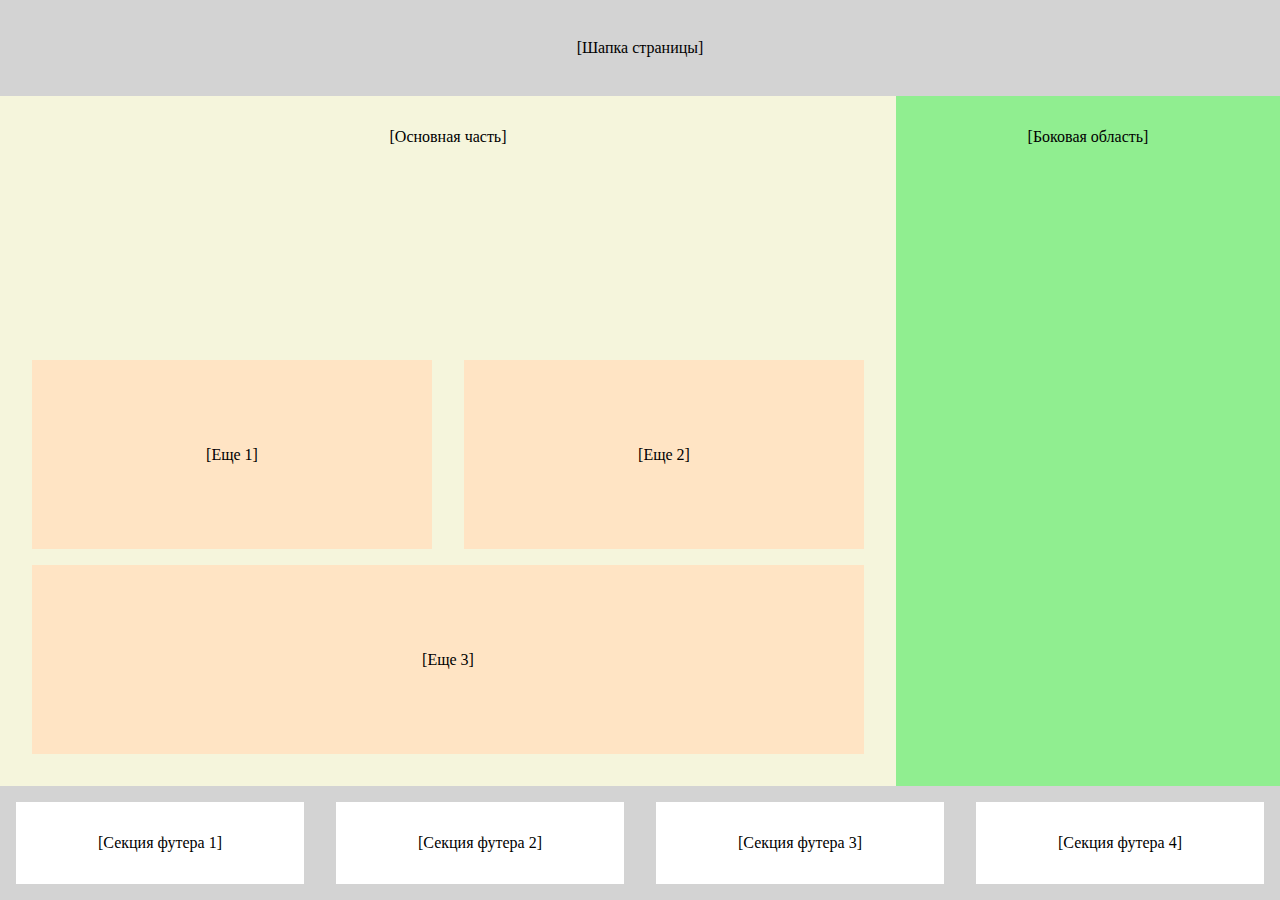
<file: week_7/adaptive-exercise-1/index.html>
<!DOCTYPE html>
<html lang="ru">

<head>
    <meta charset="UTF-8">
    <title>Grid</title>
    <meta name="viewport" content="width=device-width, initial-scale=1">
    <link rel="stylesheet" href="./styles/styles.css">
</head>

<body class="body">
    <header class="header">[Шапка страницы]</header>
    <main class="main">
        <div class="content">
            <div class="main-part">
                [Основная часть]
            </div>
            <div class="bottom-part">
                <div>[Еще 1]</div>
                <div>[Еще 2]</div>
                <div class="part-three">[Еще 3]</div>
            </div>
        </div>
        <aside class="aside">[Боковая область]</aside>
    </main>
    <footer class="footer">
        <div>[Секция футера 1]</div>
        <div>[Секция футера 2]</div>
        <div>[Секция футера 3]</div>
        <div>[Секция футера 4]</div>
    </footer>
</body>

</html>
</file>
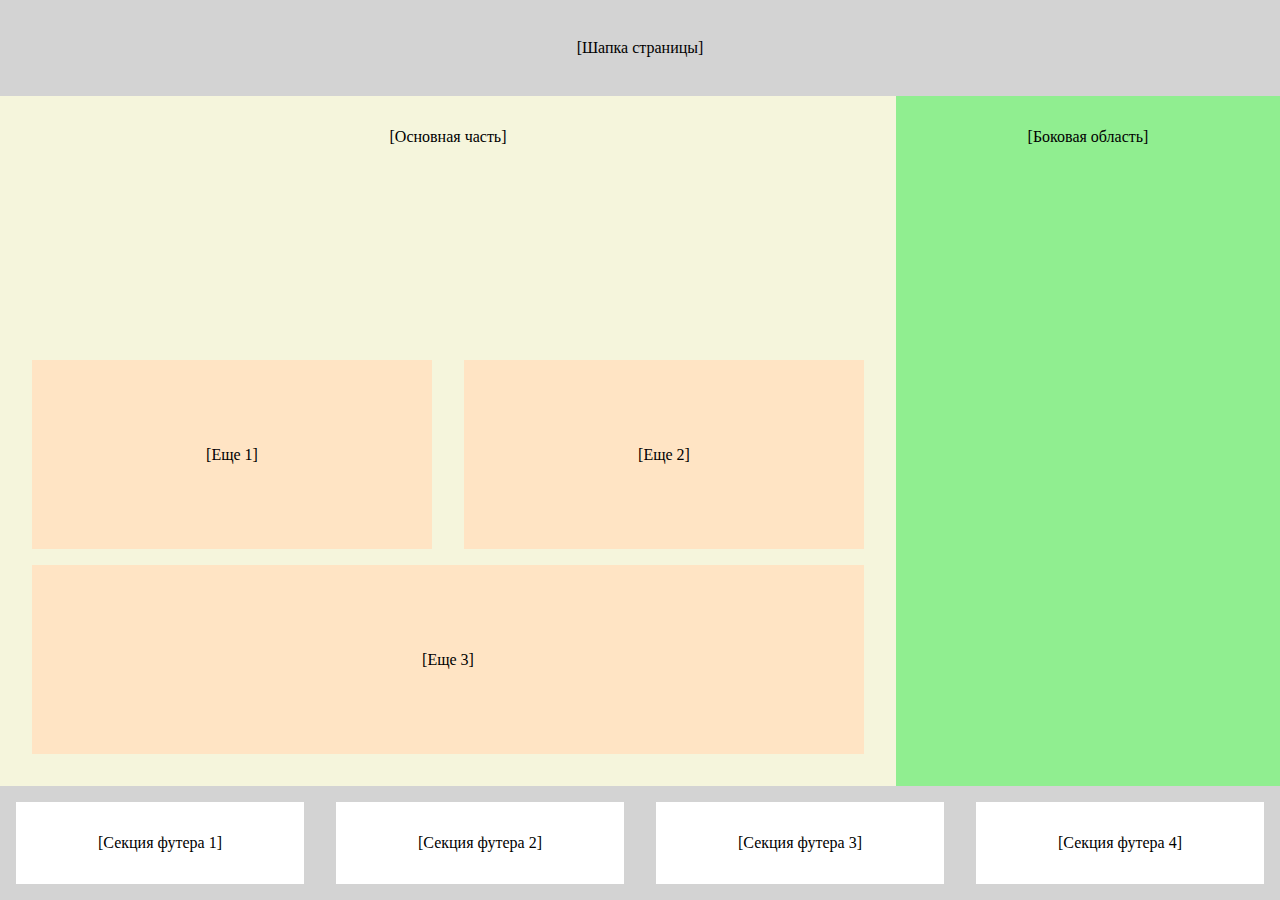
<file: week_7/responsive-exercise-1/index.html>
<!DOCTYPE html>
<html lang="ru">

<head>
    <meta charset="UTF-8">
    <title>Grid</title>
    <link rel="stylesheet" href="./styles/styles.css">
</head>

<body class="body">
    <header class="header">[Шапка страницы]</header>
    <main class="main">
        <div class="content">
            <div class="main-part">
                [Основная часть]
            </div>
            <div class="bottom-part">
                <div>[Еще 1]</div>
                <div>[Еще 2]</div>
                <div class="part-three">[Еще 3]</div>
            </div>
        </div>
        <aside class="aside">[Боковая область]</aside>
    </main>
    <footer class="footer">
        <div>[Секция футера 1]</div>
        <div>[Секция футера 2]</div>
        <div>[Секция футера 3]</div>
        <div>[Секция футера 4]</div>
    </footer>
</body>

</html>
</file>
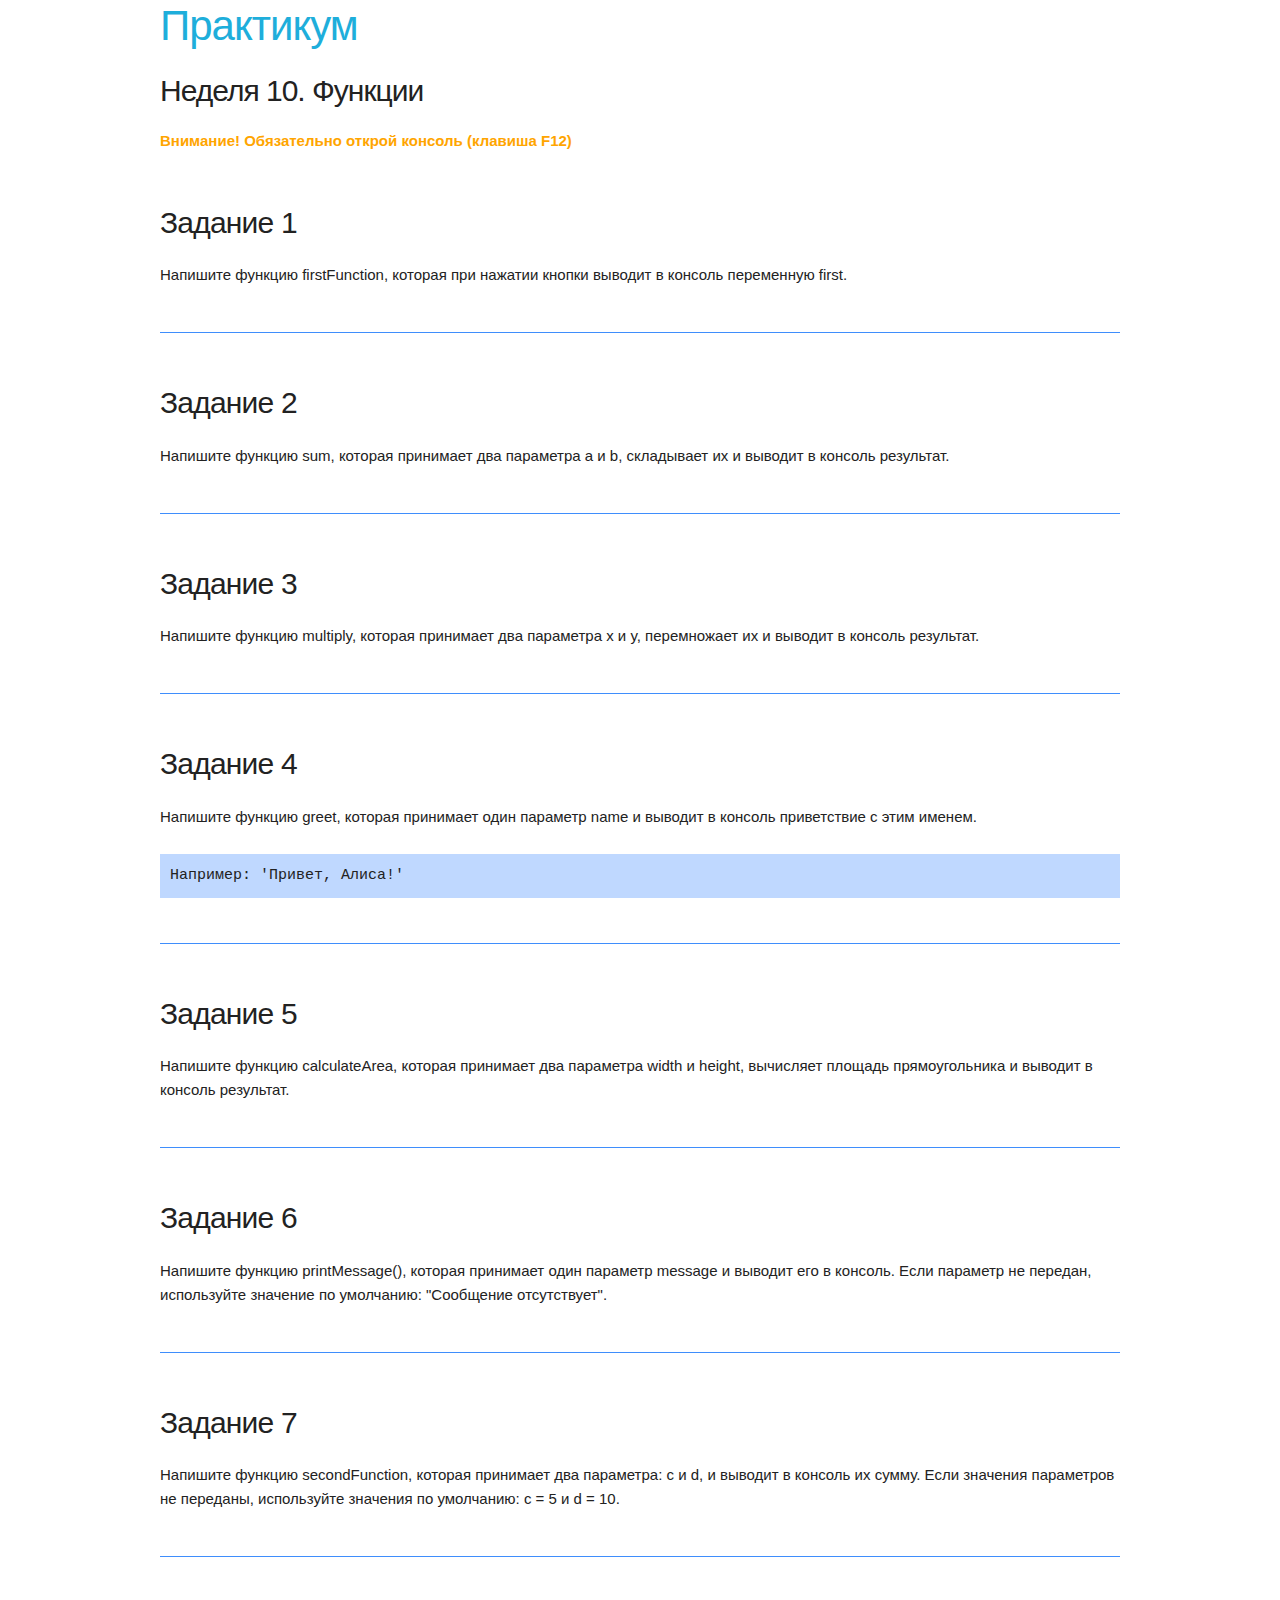
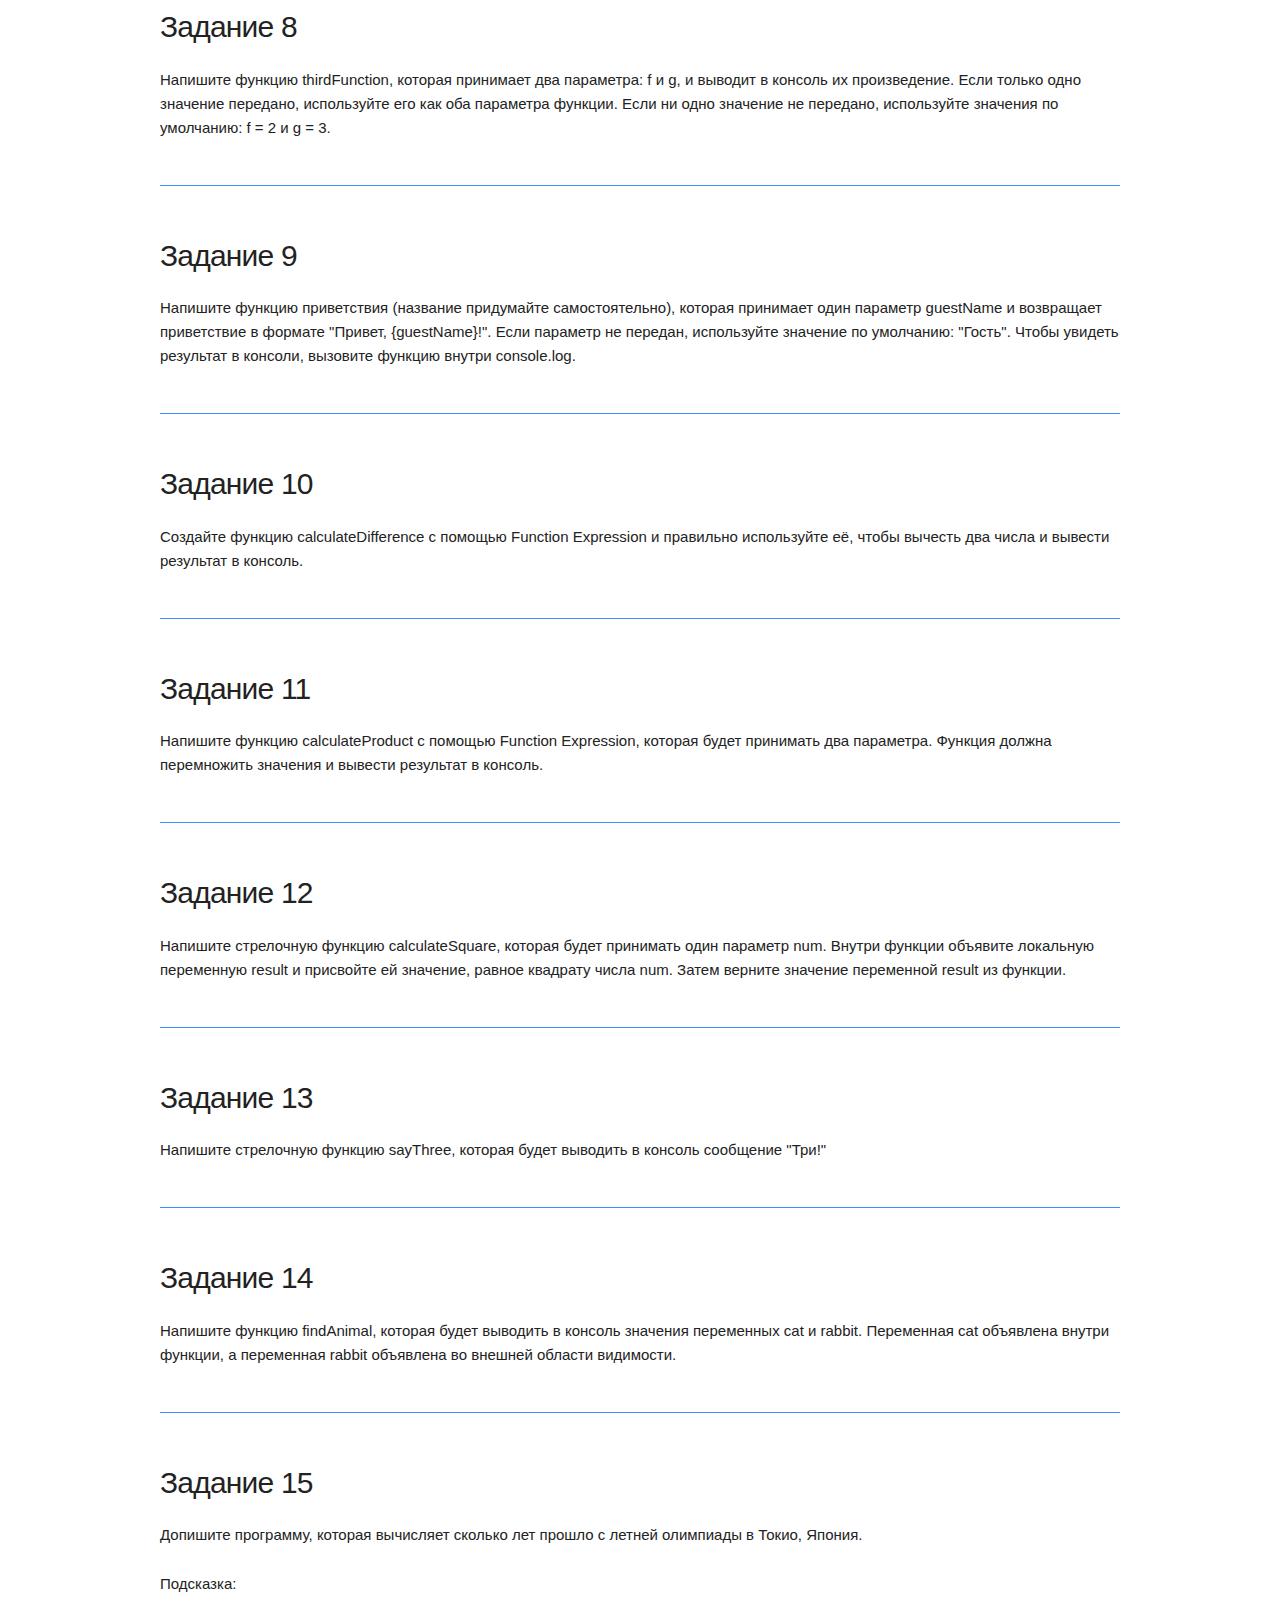
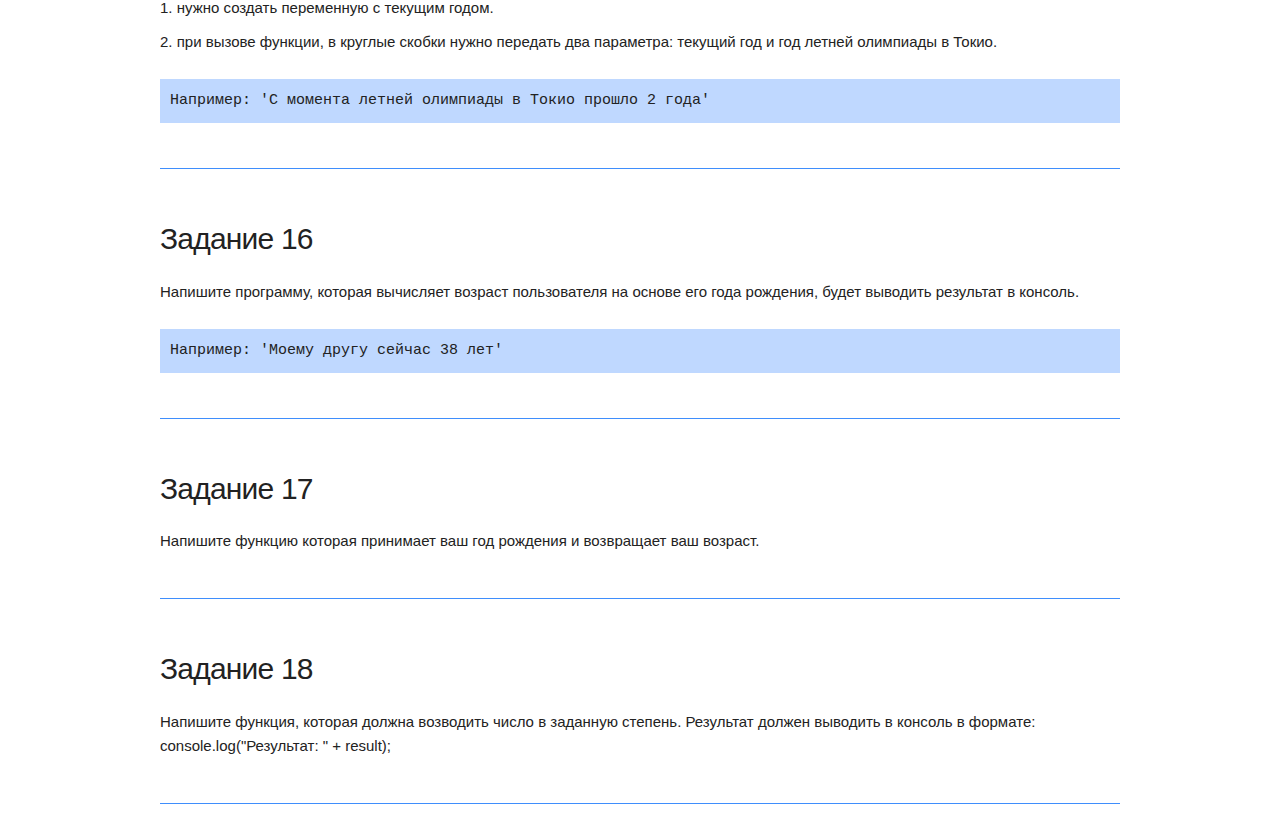
<file: week_10/ex_1/week10.html>
<!DOCTYPE html>
<html lang="ru">
	<head>
		<meta charset="UTF-8" />
		<meta name="viewport" content="width=device-width, initial-scale=1.0" />
		<meta http-equiv="X-UA-Compatible" content="ie=edge" />
		<title>JS 2.0. Практикум. Неделя 2</title>
		<link rel="stylesheet" href="assets/style.css" />
		<link rel="stylesheet" href="assets/skeleton.css" />
		<link rel="stylesheet" href="assets/normalize.css" />
	</head>

	<body>
		<div class="container">
			<h2><a>Практикум</a></h2>
			<h1>Неделя 10. Функции</h1>
			<p class="text-orange">
				<b>Внимание! Обязательно открой консоль (клавиша F12)</b>
			</p>

			<section>
				<h4>Задание 1</h4>
				<p>
					Напишите функцию firstFunction, которая при нажатии кнопки выводит в консоль переменную
					first.
				</p>
			</section>

			<section>
				<h4>Задание 2</h4>
				<p>
					Напишите функцию sum, которая принимает два параметра a и b, складывает их и выводит в
					консоль результат.
				</p>
			</section>

			<section>
				<h4>Задание 3</h4>
				<p>
					Напишите функцию multiply, которая принимает два параметра x и y, перемножает их и выводит
					в консоль результат.
				</p>
			</section>

			<section>
				<h4>Задание 4</h4>
				<p>
					Напишите функцию greet, которая принимает один параметр name и выводит в консоль
					приветствие с этим именем.
				</p>
				<pre>Например: 'Привет, Алиса!'</pre>
			</section>

			<section>
				<h4>Задание 5</h4>
				<p>
					Напишите функцию calculateArea, которая принимает два параметра width и height, вычисляет
					площадь прямоугольника и выводит в консоль результат.
				</p>
			</section>

			<section>
				<h4>Задание 6</h4>
				<p>
					Напишите функцию printMessage(), которая принимает один параметр message и выводит его в
					консоль. Если параметр не передан, используйте значение по умолчанию: "Сообщение
					отсутствует".
				</p>
			</section>

			<section>
				<h4>Задание 7</h4>
				<p>
					Напишите функцию secondFunction, которая принимает два параметра: c и d, и выводит в
					консоль их сумму. Если значения параметров не переданы, используйте значения по умолчанию:
					c = 5 и d = 10.
				</p>
			</section>

			<section>
				<h4>Задание 8</h4>
				<p>
					Напишите функцию thirdFunction, которая принимает два параметра: f и g, и выводит в
					консоль их произведение. Если только одно значение передано, используйте его как оба
					параметра функции. Если ни одно значение не передано, используйте значения по умолчанию: f
					= 2 и g = 3.
				</p>
			</section>

			<section>
				<h4>Задание 9</h4>
				<p>
					Напишите функцию приветствия (название придумайте самостоятельно), которая принимает один
					параметр guestName и возвращает приветствие в формате "Привет, {guestName}!". Если
					параметр не передан, используйте значение по умолчанию: "Гость". Чтобы увидеть результат в
					консоли, вызовите функцию внутри console.log.
				</p>
			</section>

			<section>
				<h4>Задание 10</h4>
				<p>
					Создайте функцию calculateDifference с помощью Function Expression и правильно используйте
					её, чтобы вычесть два числа и вывести результат в консоль.
				</p>
			</section>

			<section>
				<h4>Задание 11</h4>
				<p>
					Напишите функцию calculateProduct с помощью Function Expression, которая будет принимать
					два параметра. Функция должна перемножить значения и вывести результат в консоль.
				</p>
			</section>

			<section>
				<h4>Задание 12</h4>
				<p>
					Напишите стрелочную функцию calculateSquare, которая будет принимать один параметр num.
					Внутри функции объявите локальную переменную result и присвойте ей значение, равное
					квадрату числа num. Затем верните значение переменной result из функции.
				</p>
			</section>

			<section>
				<h4>Задание 13</h4>
				<p>
					Напишите стрелочную функцию sayThree, которая будет выводить в консоль сообщение "Три!"
				</p>
			</section>

			<section>
				<h4>Задание 14</h4>
				<p>
					Напишите функцию findAnimal, которая будет выводить в консоль значения переменных cat и
					rabbit. Переменная cat объявлена внутри функции, а переменная rabbit объявлена во внешней
					области видимости.
				</p>
			</section>

			<section>
				<h4>Задание 15</h4>
				<p>
					Допишите программу, которая вычисляет сколько лет прошло с летней олимпиады в Токио,
					Япония.
				</p>
				<ol>
					Подсказка:
					<li>нужно создать переменную с текущим годом.</li>
					<li>
						при вызове функции, в круглые скобки нужно передать два параметра: текущий год и год
						летней олимпиады в Токио.
					</li>
				</ol>
				<pre>Например: 'С момента летней олимпиады в Токио прошло 2 года'</pre>
			</section>

			<section>
				<h4>Задание 16</h4>
				<p>
					Напишите программу, которая вычисляет возраст пользователя на основе его года рождения,
					будет выводить результат в консоль.
				</p>
				<pre>Например: 'Моему другу сейчас 38 лет'</pre>
			</section>

			<section>
				<h4>Задание 17</h4>
				<p>Напишите функцию которая принимает ваш год рождения и возвращает ваш возраст.</p>
			</section>

			<section>
				<h4>Задание 18</h4>
				<p>
					Напишите функция, которая должна возводить число в заданную степень. Результат должен
					выводить в консоль в формате: console.log("Результат: " + result);
				</p>
			</section>
		</div>

		<script src="week10.js"></script>
	</body>
</html>
</file>
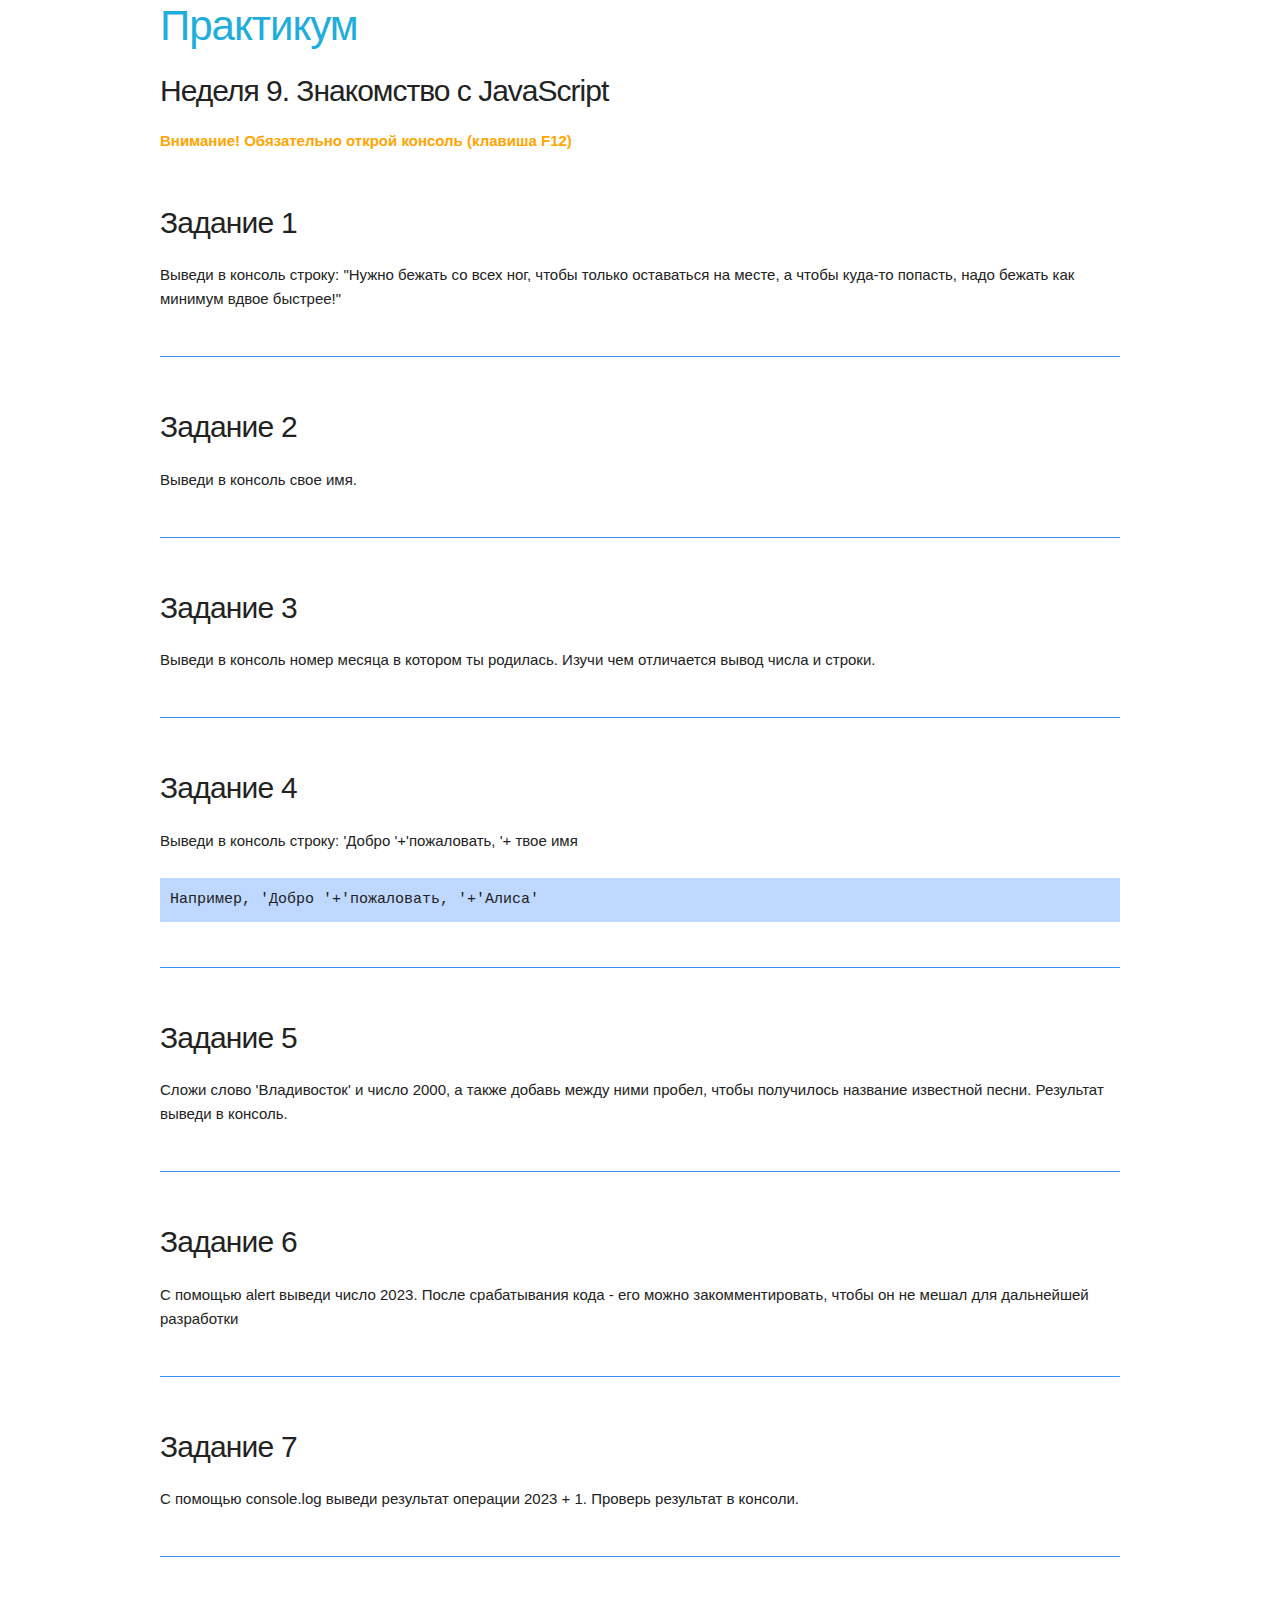
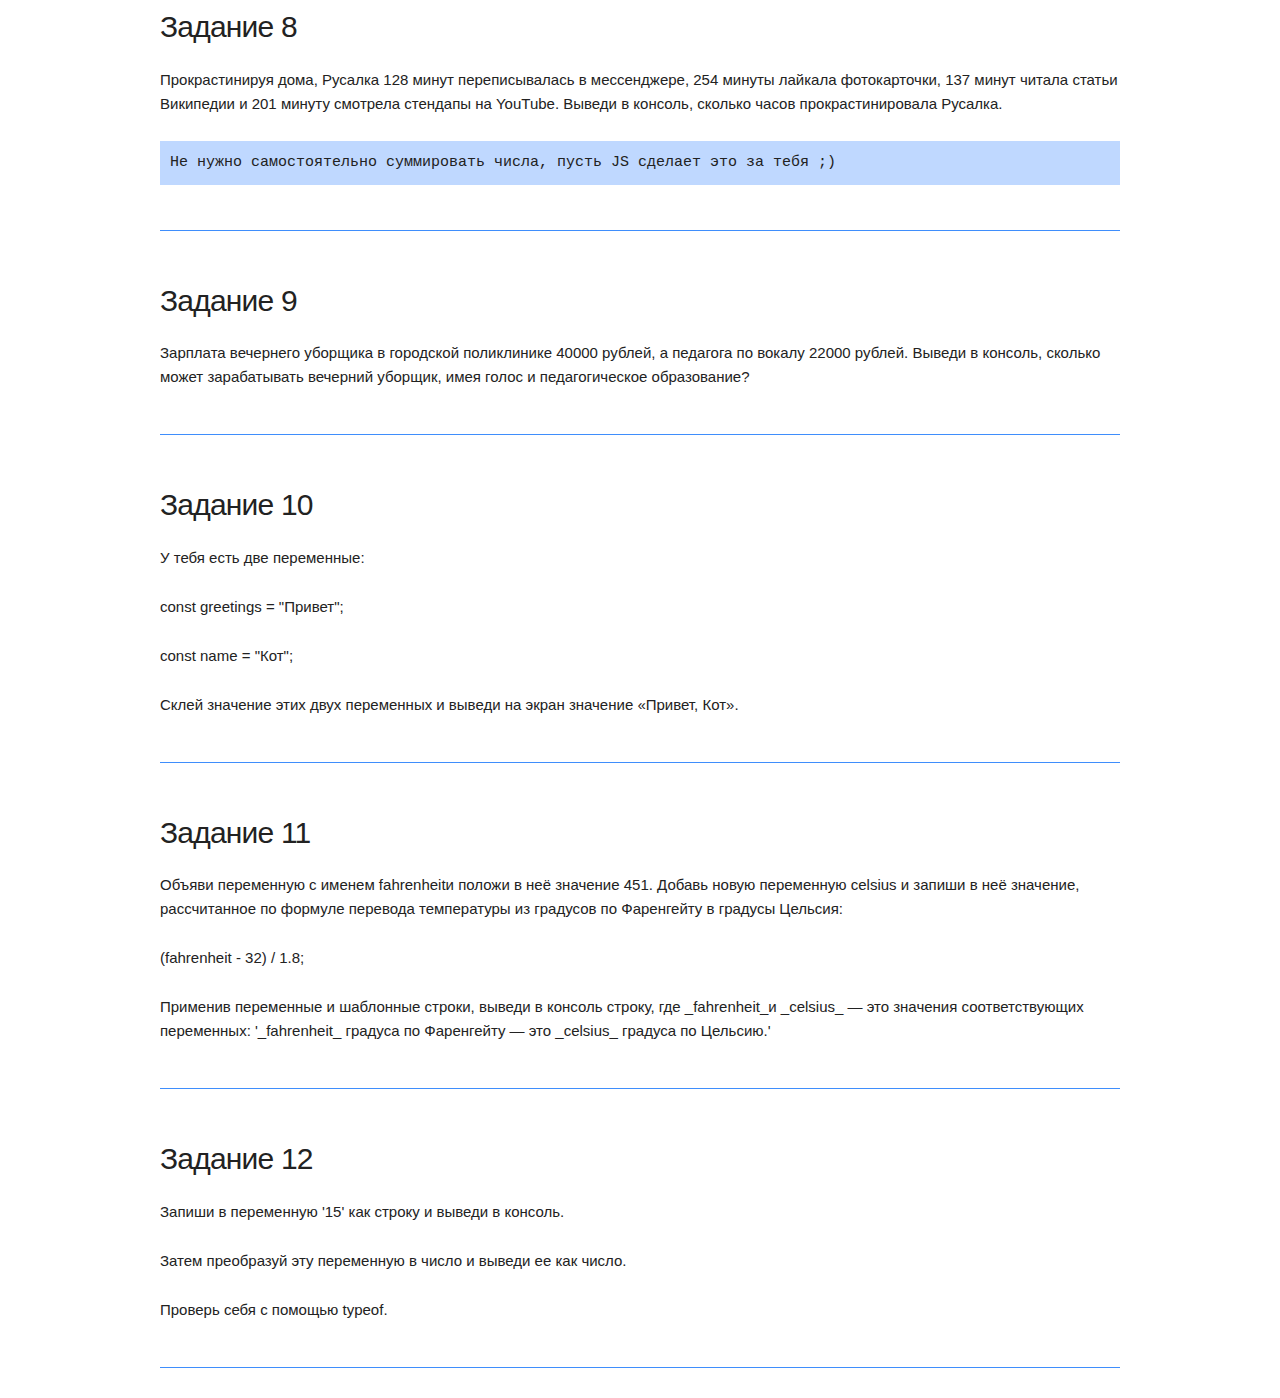
<file: week_9/week09/week09.html>
<!DOCTYPE html>
<html lang="ru">
  <head>
    <meta charset="UTF-8" />
    <meta name="viewport" content="width=device-width, initial-scale=1.0" />
    <meta http-equiv="X-UA-Compatible" content="ie=edge" />
    <title>JS 2.0. Практикум. Неделя 1</title>
    <link rel="stylesheet" href="assets/style.css" />
    <link rel="stylesheet" href="assets/skeleton.css" />
    <link rel="stylesheet" href="assets/normalize.css" />
  </head>

  <body>
    <div class="container">
      <h2><a>Практикум</a></h2>
      <h1>Неделя 9. Знакомство с JavaScript</h1>
      <p class="text-orange">
        <b>Внимание! Обязательно открой консоль (клавиша F12)</b>
      </p>

      <section>
        <h4>Задание 1</h4>
        <p>
          Выведи в консоль строку: "Нужно бежать со всех ног, чтобы только
          оставаться на месте, а чтобы куда-то попасть, надо бежать как минимум
          вдвое быстрее!"
        </p>
      </section>

      <section>
        <h4>Задание 2</h4>
        <p>Выведи в консоль свое имя.</p>
      </section>

      <section>
        <h4>Задание 3</h4>
        <p>
          Выведи в консоль номер месяца в котором ты родилась. Изучи чем
          отличается вывод числа и строки.
        </p>
      </section>

      <section>
        <h4>Задание 4</h4>
        <p>Выведи в консоль строку: 'Добро '+'пожаловать, '+ твое имя</p>
        <pre>Например, 'Добро '+'пожаловать, '+'Алиса'</pre>
      </section>

      <section>
        <h4>Задание 5</h4>
        <p>
          Сложи слово 'Владивосток' и число 2000, а также добавь между ними
          пробел, чтобы получилось название известной песни. Результат выведи в
          консоль.
        </p>
      </section>

      <section>
        <h4>Задание 6</h4>
        <p>
          С помощью alert выведи число 2023. После срабатывания кода - его можно
          закомментировать, чтобы он не мешал для дальнейшей разработки
        </p>
      </section>

      <section>
        <h4>Задание 7</h4>
        <p>
          С помощью console.log выведи результат операции 2023 + 1. Проверь
          результат в консоли.
        </p>
      </section>

      <section>
        <h4>Задание 8</h4>
        <p>
          Прокрастинируя дома, Русалка 128 минут переписывалась в
          мессенджере, 254 минуты лайкала фотокарточки, 137 минут читала статьи
          Википедии и 201 минуту смотрела стендапы на YouTube. Выведи в консоль,
          сколько часов прокрастинировала Русалка.
        </p>
        <pre>Не нужно самостоятельно суммировать числа, пусть JS сделает это за тебя ;)</pre>
      </section>

      <section>
        <h4>Задание 9</h4>
        <p>
          Зарплата вечернего уборщика в городской поликлинике 40000 рублей, а
          педагога по вокалу 22000 рублей. Выведи в консоль, сколько может
          зарабатывать вечерний уборщик, имея голос и педагогическое
          образование?
        </p>
      </section>

      <section>
        <h4>Задание 10</h4>
        <p>У тебя есть две переменные:</p>

        <p>const greetings = "Привет";</p>
        <p>const name = "Кот";</p>

        <p>
          Склей значение этих двух переменных и выведи на экран значение
          «Привет, Кот».
        </p>
      </section>

      <section>
        <h4>Задание 11</h4>
        <p>
          Объяви переменную с именем fahrenheitи положи в неё значение 451.
          Добавь новую переменную celsius и запиши в неё значение, рассчитанное
          по формуле перевода температуры из градусов по Фаренгейту в градусы
          Цельсия:
        </p>

        <p>(fahrenheit - 32) / 1.8;</p>
        <p>
          Применив переменные и шаблонные строки, выведи в консоль строку,
          где _fahrenheit_и _celsius_ — это значения соответствующих переменных:
          '_fahrenheit_ градуса по Фаренгейту — это _celsius_ градуса по
          Цельсию.'
        </p>
      </section>

      <section>
        <h4>Задание 12</h4>
        <p>Запиши в переменную '15' как строку и выведи в консоль.</p>
        <p>Затем преобразуй эту переменную в число и выведи ее как число.</p>
        <p>Проверь себя с помощью typeof.</p>
      </section>
    </div>

    <script src="week09.js"></script>
  </body>
</html>
</file>
<file: week_7/adaptive-exercise-1/styles/styles.css>
* {
    box-sizing: border-box;
}

html {
    font-size: 1rem;
    height: 100%;
}

html,
body {
    margin: 0;
    padding: 0;
    height: 100%;
}

.body {
    display: grid;
    grid-template: minmax(6rem, auto) 1fr minmax(6rem, auto) / 1fr;
}

.header {
    background: lightgrey;
    display: grid;
    align-items: center;
    justify-items: center;
}

.main {
    display: grid;
    background: beige;
    grid-template: 1fr / 1fr 30%;
}

.footer {
    background: lightgrey;
    padding: 1rem;
    gap: 2rem;
    display: grid;
}

@media (min-width: 1024px) {
    .footer {
        grid-template-columns: repeat(4, 1fr);
    }

    .bottom-part {
        grid-template-columns: repeat(auto-fit, minmax(15rem, 1fr));
    }

    .part-three {
        grid-column: span 2;
        grid-row: span 1;
    }
}

@media (max-width: 1023px) {
    .footer {
        grid-template-columns: repeat(2, 1fr);
    }

    .part-three {
        grid-column: span 1;
    }

    .bottom-part {
        grid-template-columns: repeat(1, minmax(15rem, 1fr));
    }
}

@media (max-width: 767px) {
    .footer {
        grid-template-columns: repeat(1, 1fr);
    }

    .main {
        grid-template: 1fr / 1fr;
    }
}

.footer>div {
    background: white;
    padding: 2rem 1rem;
    display: grid;
    text-align: center;
}

.aside {
    background: lightgreen;
    padding: 2rem;
    text-align: center;
}


.content {
    padding: 2rem;
    display: grid;
}


.main-part {
    text-align: center;
}


.bottom-part {
    display: grid;
    gap: 1rem 2rem;
}


.bottom-part>div {
    background: bisque;
    padding: 2rem 1rem;
    display: grid;
    justify-items: center;
    align-items: center;
}
</file>
<file: week_7/responsive-exercise-1/styles/styles.css>
* {
    box-sizing: border-box;
}

html {
    font-size: 1rem;
    height: 100%;
}

html,
body {
    margin: 0;
    padding: 0;
    height: 100%;
}

.body {
    display: grid;
    grid-template: minmax(6rem, auto) 1fr minmax(6rem, auto) / 1fr;
}

.header {
    background: lightgrey;
    display: grid;
    align-items: center;
    justify-items: center;
}

.main {
    display: grid;
    background: beige;
    grid-template: 1fr / 1fr 30%;
}


.footer {
    background: lightgrey;
    padding: 1rem;
    gap: 2rem;
    display: grid;
    grid-auto-flow: column;
}

.footer>div {
    background: white;
    padding: 2rem 1rem;
    display: grid;
    text-align: center;
}

.aside {
    background: lightgreen;
    padding: 2rem;
    text-align: center;
}


.content {
    padding: 2rem;
    display: grid;
}


.main-part {
    text-align: center;
}


.bottom-part {
    display: grid;
    gap: 1rem 2rem;
    grid-template-columns: repeat(auto-fit, minmax(15rem, 1fr));
}

.part-three {
    grid-column: span 2;
    grid-row: span 1;
}


.bottom-part>div {
    background: bisque;
    padding: 2rem 1rem;
    display: grid;
    justify-items: center;
    align-items: center;
}
</file>
<file: week_10/ex_1/assets/style.css>
body {
    font-size: 18px;
}

h1 {
    font-size: 2.5rem;
}

h2 {
    font-size: 2.1rem;
}

h3 {
    font-size: 1.9rem;
}

h4 {
    font-size: 1.2rem;
    font-weight: bold;
}

h1.site-title {
    font-size:  1.5rem;
}
h2.site-title {
    font-size:  1.3rem;
}

section h3 {
    font-size: 1.1rem;
    text-transform: uppercase;
}

section {
    margin: 30px 0;
    padding: 20px 0;
    border-bottom: 1px solid #3f8efc;
}

.out-1, .out-2, .out-3, .out-4, .out-5, .out-6, .out-7, .out-8, .out-9, .out-10, .out-11, .out-12, .out-13, .out-14, .out-15, .out-16, .out-17, .out-18, .out-19, .out-20,.out-21,.out-22,.out-23,.out-24,.out-25,.out-26,.out-27,.out-28,.out-29,.out-30 {
    background: #dcdcdc;
    padding: 10px;
}

.text-orange {
    color: orange;
}

.bg-orange {
    background: orange;
}

pre {
    background: #bfd8ff;
    padding: 10px;
}



pre, blockquote, dl, figure, table, p, ul, ol, form {
    margin-bottom: 1.5rem;
}

.cd {
    font-family: monospace;
    background: aliceblue;
    padding-left: 15px;
    border-left: 2px solid #33C3F0;
}

div.section {
	border-top : 1px solid #c0c0c0;
	border-bottom : 1px solid #c0c0c0;
	margin: 20px 0;
	padding: 20px 0;
}
</file>
<file: week_10/ex_1/assets/skeleton.css>
/*
* Skeleton V2.0.4
* Copyright 2014, Dave Gamache
* www.getskeleton.com
* Free to use under the MIT license.
* http://www.opensource.org/licenses/mit-license.php
* 12/29/2014
*/


/* Table of contents
––––––––––––––––––––––––––––––––––––––––––––––––––
- Grid
- Base Styles
- Typography
- Links
- Buttons
- Forms
- Lists
- Code
- Tables
- Spacing
- Utilities
- Clearing
- Media Queries
*/


/* Grid
–––––––––––––––––––––––––––––––––––––––––––––––––– */
.container {
  position: relative;
  width: 100%;
  max-width: 960px;
  margin: 0 auto;
  padding: 0 20px;
  box-sizing: border-box; }
.column,
.columns {
  width: 100%;
  float: left;
  box-sizing: border-box; }

/* For devices larger than 400px */
@media (min-width: 400px) {
  .container {
    width: 85%;
    padding: 0; }
}

/* For devices larger than 550px */
@media (min-width: 550px) {
  .container {
    width: 80%; }
  .column,
  .columns {
    margin-left: 4%; }
  .column:first-child,
  .columns:first-child {
    margin-left: 0; }

  .one.column,
  .one.columns                    { width: 4.66666666667%; }
  .two.columns                    { width: 13.3333333333%; }
  .three.columns                  { width: 22%;            }
  .four.columns                   { width: 30.6666666667%; }
  .five.columns                   { width: 39.3333333333%; }
  .six.columns                    { width: 48%;            }
  .seven.columns                  { width: 56.6666666667%; }
  .eight.columns                  { width: 65.3333333333%; }
  .nine.columns                   { width: 74.0%;          }
  .ten.columns                    { width: 82.6666666667%; }
  .eleven.columns                 { width: 91.3333333333%; }
  .twelve.columns                 { width: 100%; margin-left: 0; }

  .one-third.column               { width: 30.6666666667%; }
  .two-thirds.column              { width: 65.3333333333%; }

  .one-half.column                { width: 48%; }

  /* Offsets */
  .offset-by-one.column,
  .offset-by-one.columns          { margin-left: 8.66666666667%; }
  .offset-by-two.column,
  .offset-by-two.columns          { margin-left: 17.3333333333%; }
  .offset-by-three.column,
  .offset-by-three.columns        { margin-left: 26%;            }
  .offset-by-four.column,
  .offset-by-four.columns         { margin-left: 34.6666666667%; }
  .offset-by-five.column,
  .offset-by-five.columns         { margin-left: 43.3333333333%; }
  .offset-by-six.column,
  .offset-by-six.columns          { margin-left: 52%;            }
  .offset-by-seven.column,
  .offset-by-seven.columns        { margin-left: 60.6666666667%; }
  .offset-by-eight.column,
  .offset-by-eight.columns        { margin-left: 69.3333333333%; }
  .offset-by-nine.column,
  .offset-by-nine.columns         { margin-left: 78.0%;          }
  .offset-by-ten.column,
  .offset-by-ten.columns          { margin-left: 86.6666666667%; }
  .offset-by-eleven.column,
  .offset-by-eleven.columns       { margin-left: 95.3333333333%; }

  .offset-by-one-third.column,
  .offset-by-one-third.columns    { margin-left: 34.6666666667%; }
  .offset-by-two-thirds.column,
  .offset-by-two-thirds.columns   { margin-left: 69.3333333333%; }

  .offset-by-one-half.column,
  .offset-by-one-half.columns     { margin-left: 52%; }

}


/* Base Styles
–––––––––––––––––––––––––––––––––––––––––––––––––– */
/* NOTE
html is set to 62.5% so that all the REM measurements throughout Skeleton
are based on 10px sizing. So basically 1.5rem = 15px :) */
html {
  font-size: 62.5%; }
body {
  font-size: 1.5em; /* currently ems cause chrome bug misinterpreting rems on body element */
  line-height: 1.6;
  font-weight: 400;
  font-family: "Raleway", "HelveticaNeue", "Helvetica Neue", Helvetica, Arial, sans-serif;
  color: #222; }


/* Typography
–––––––––––––––––––––––––––––––––––––––––––––––––– */
h1, h2, h3, h4, h5, h6 {
  margin-top: 0;
  margin-bottom: 2rem;
  font-weight: 300; }
h1 { font-size: 4.0rem; line-height: 1.2;  letter-spacing: -.1rem;}
h2 { font-size: 3.6rem; line-height: 1.25; letter-spacing: -.1rem; }
h3 { font-size: 3.0rem; line-height: 1.3;  letter-spacing: -.1rem; }
h4 { font-size: 2.4rem; line-height: 1.35; letter-spacing: -.08rem; }
h5 { font-size: 1.8rem; line-height: 1.5;  letter-spacing: -.05rem; }
h6 { font-size: 1.5rem; line-height: 1.6;  letter-spacing: 0; }

/* Larger than phablet */
@media (min-width: 550px) {
  h1 { font-size: 5.0rem; }
  h2 { font-size: 4.2rem; }
  h3 { font-size: 3.6rem; }
  h4 { font-size: 3.0rem; }
  h5 { font-size: 2.4rem; }
  h6 { font-size: 1.5rem; }
}

p {
  margin-top: 0; }


/* Links
–––––––––––––––––––––––––––––––––––––––––––––––––– */
a {
  color: #1EAEDB; }
a:hover {
  color: #0FA0CE; }


/* Buttons
–––––––––––––––––––––––––––––––––––––––––––––––––– */
.button,
button,
input[type="submit"],
input[type="reset"],
input[type="button"] {
  display: inline-block;
  height: 38px;
  padding: 0 30px;
  color: #555;
  text-align: center;
  font-size: 11px;
  font-weight: 600;
  line-height: 38px;
  letter-spacing: .1rem;
  text-transform: uppercase;
  text-decoration: none;
  white-space: nowrap;
  background-color: transparent;
  border-radius: 4px;
  border: 1px solid #bbb;
  cursor: pointer;
  box-sizing: border-box; }
.button:hover,
button:hover,
input[type="submit"]:hover,
input[type="reset"]:hover,
input[type="button"]:hover,
.button:focus,
button:focus,
input[type="submit"]:focus,
input[type="reset"]:focus,
input[type="button"]:focus {
  color: #333;
  border-color: #888;
  outline: 0; }
.button.button-primary,
button.button-primary,
input[type="submit"].button-primary,
input[type="reset"].button-primary,
input[type="button"].button-primary {
  color: #FFF;
  background-color: #33C3F0;
  border-color: #33C3F0; }
.button.button-primary:hover,
button.button-primary:hover,
input[type="submit"].button-primary:hover,
input[type="reset"].button-primary:hover,
input[type="button"].button-primary:hover,
.button.button-primary:focus,
button.button-primary:focus,
input[type="submit"].button-primary:focus,
input[type="reset"].button-primary:focus,
input[type="button"].button-primary:focus {
  color: #FFF;
  background-color: #1EAEDB;
  border-color: #1EAEDB; }


/* Forms
–––––––––––––––––––––––––––––––––––––––––––––––––– */
input[type="email"],
input[type="number"],
input[type="search"],
input[type="text"],
input[type="tel"],
input[type="url"],
input[type="password"],
textarea,
select {
  height: 38px;
  padding: 6px 10px; /* The 6px vertically centers text on FF, ignored by Webkit */
  background-color: #fff;
  border: 1px solid #D1D1D1;
  border-radius: 4px;
  box-shadow: none;
  box-sizing: border-box; }
/* Removes awkward default styles on some inputs for iOS */
input[type="email"],
input[type="number"],
input[type="search"],
input[type="text"],
input[type="tel"],
input[type="url"],
input[type="password"],
textarea {
  -webkit-appearance: none;
     -moz-appearance: none;
          appearance: none; }
textarea {
  min-height: 65px;
  padding-top: 6px;
  padding-bottom: 6px; }
input[type="email"]:focus,
input[type="number"]:focus,
input[type="search"]:focus,
input[type="text"]:focus,
input[type="tel"]:focus,
input[type="url"]:focus,
input[type="password"]:focus,
textarea:focus,
select:focus {
  border: 1px solid #33C3F0;
  outline: 0; }
label,
legend {
  display: block;
  margin-bottom: .5rem;
  font-weight: 600; }
fieldset {
  padding: 0;
  border-width: 0; }
input[type="checkbox"],
input[type="radio"] {
  display: inline; }
label > .label-body {
  display: inline-block;
  margin-left: .5rem;
  font-weight: normal; }


/* Lists
–––––––––––––––––––––––––––––––––––––––––––––––––– */
ul {
  list-style: circle inside; }
ol {
  list-style: decimal inside; }
ol, ul {
  padding-left: 0;
  margin-top: 0; }
ul ul,
ul ol,
ol ol,
ol ul {
  margin: 1.5rem 0 1.5rem 3rem;
  font-size: 90%; }
li {
  margin-bottom: 1rem; }


/* Code
–––––––––––––––––––––––––––––––––––––––––––––––––– */
code {
  padding: .2rem .5rem;
  margin: 0 .2rem;
  font-size: 90%;
  white-space: nowrap;
  background: #F1F1F1;
  border: 1px solid #E1E1E1;
  border-radius: 4px; }
pre > code {
  display: block;
  padding: 1rem 1.5rem;
  white-space: pre; }


/* Tables
–––––––––––––––––––––––––––––––––––––––––––––––––– */
th,
td {
  padding: 12px 15px;
  text-align: left;
  border-bottom: 1px solid #E1E1E1; }
th:first-child,
td:first-child {
  padding-left: 0; }
th:last-child,
td:last-child {
  padding-right: 0; }


/* Spacing
–––––––––––––––––––––––––––––––––––––––––––––––––– */
button,
.button {
  margin-bottom: 1rem; }
input,
textarea,
select,
fieldset {
  margin-bottom: 1.5rem; }
pre,
blockquote,
dl,
figure,
table,
p,
ul,
ol,
form {
  margin-bottom: 2.5rem; }


/* Utilities
–––––––––––––––––––––––––––––––––––––––––––––––––– */
.u-full-width {
  width: 100%;
  box-sizing: border-box; }
.u-max-full-width {
  max-width: 100%;
  box-sizing: border-box; }
.u-pull-right {
  float: right; }
.u-pull-left {
  float: left; }


/* Misc
–––––––––––––––––––––––––––––––––––––––––––––––––– */
hr {
  margin-top: 3rem;
  margin-bottom: 3.5rem;
  border-width: 0;
  border-top: 1px solid #E1E1E1; }


/* Clearing
–––––––––––––––––––––––––––––––––––––––––––––––––– */

/* Self Clearing Goodness */
.container:after,
.row:after,
.u-cf {
  content: "";
  display: table;
  clear: both; }


/* Media Queries
–––––––––––––––––––––––––––––––––––––––––––––––––– */
/*
Note: The best way to structure the use of media queries is to create the queries
near the relevant code. For example, if you wanted to change the styles for buttons
on small devices, paste the mobile query code up in the buttons section and style it
there.
*/


/* Larger than mobile */
@media (min-width: 400px) {}

/* Larger than phablet (also point when grid becomes active) */
@media (min-width: 550px) {}

/* Larger than tablet */
@media (min-width: 750px) {}

/* Larger than desktop */
@media (min-width: 1000px) {}

/* Larger than Desktop HD */
@media (min-width: 1200px) {}
</file>
<file: week_9/week09/assets/style.css>
body {
    font-size: 18px;
}

h1 {
    font-size: 2.5rem;
}

h2 {
    font-size: 2.1rem;
}

h3 {
    font-size: 1.9rem;
}

h4 {
    font-size: 1.2rem;
    font-weight: bold;
}

h1.site-title {
    font-size:  1.5rem;
}
h2.site-title {
    font-size:  1.3rem;
}

section h3 {
    font-size: 1.1rem;
    text-transform: uppercase;
}

section {
    margin: 30px 0;
    padding: 20px 0;
    border-bottom: 1px solid #3f8efc;
}

.out-1, .out-2, .out-3, .out-4, .out-5, .out-6, .out-7, .out-8, .out-9, .out-10, .out-11, .out-12, .out-13, .out-14, .out-15, .out-16, .out-17, .out-18, .out-19, .out-20,.out-21,.out-22,.out-23,.out-24,.out-25,.out-26,.out-27,.out-28,.out-29,.out-30 {
    background: #dcdcdc;
    padding: 10px;
}

.text-orange {
    color: orange;
}

.bg-orange {
    background: orange;
}

pre {
    background: #bfd8ff;
    padding: 10px;
}



pre, blockquote, dl, figure, table, p, ul, ol, form {
    margin-bottom: 1.5rem;
}

.cd {
    font-family: monospace;
    background: aliceblue;
    padding-left: 15px;
    border-left: 2px solid #33C3F0;
}

div.section {
	border-top : 1px solid #c0c0c0;
	border-bottom : 1px solid #c0c0c0;
	margin: 20px 0;
	padding: 20px 0;
}
</file>
<file: week_9/week09/assets/skeleton.css>
/*
* Skeleton V2.0.4
* Copyright 2014, Dave Gamache
* www.getskeleton.com
* Free to use under the MIT license.
* http://www.opensource.org/licenses/mit-license.php
* 12/29/2014
*/


/* Table of contents
––––––––––––––––––––––––––––––––––––––––––––––––––
- Grid
- Base Styles
- Typography
- Links
- Buttons
- Forms
- Lists
- Code
- Tables
- Spacing
- Utilities
- Clearing
- Media Queries
*/


/* Grid
–––––––––––––––––––––––––––––––––––––––––––––––––– */
.container {
  position: relative;
  width: 100%;
  max-width: 960px;
  margin: 0 auto;
  padding: 0 20px;
  box-sizing: border-box; }
.column,
.columns {
  width: 100%;
  float: left;
  box-sizing: border-box; }

/* For devices larger than 400px */
@media (min-width: 400px) {
  .container {
    width: 85%;
    padding: 0; }
}

/* For devices larger than 550px */
@media (min-width: 550px) {
  .container {
    width: 80%; }
  .column,
  .columns {
    margin-left: 4%; }
  .column:first-child,
  .columns:first-child {
    margin-left: 0; }

  .one.column,
  .one.columns                    { width: 4.66666666667%; }
  .two.columns                    { width: 13.3333333333%; }
  .three.columns                  { width: 22%;            }
  .four.columns                   { width: 30.6666666667%; }
  .five.columns                   { width: 39.3333333333%; }
  .six.columns                    { width: 48%;            }
  .seven.columns                  { width: 56.6666666667%; }
  .eight.columns                  { width: 65.3333333333%; }
  .nine.columns                   { width: 74.0%;          }
  .ten.columns                    { width: 82.6666666667%; }
  .eleven.columns                 { width: 91.3333333333%; }
  .twelve.columns                 { width: 100%; margin-left: 0; }

  .one-third.column               { width: 30.6666666667%; }
  .two-thirds.column              { width: 65.3333333333%; }

  .one-half.column                { width: 48%; }

  /* Offsets */
  .offset-by-one.column,
  .offset-by-one.columns          { margin-left: 8.66666666667%; }
  .offset-by-two.column,
  .offset-by-two.columns          { margin-left: 17.3333333333%; }
  .offset-by-three.column,
  .offset-by-three.columns        { margin-left: 26%;            }
  .offset-by-four.column,
  .offset-by-four.columns         { margin-left: 34.6666666667%; }
  .offset-by-five.column,
  .offset-by-five.columns         { margin-left: 43.3333333333%; }
  .offset-by-six.column,
  .offset-by-six.columns          { margin-left: 52%;            }
  .offset-by-seven.column,
  .offset-by-seven.columns        { margin-left: 60.6666666667%; }
  .offset-by-eight.column,
  .offset-by-eight.columns        { margin-left: 69.3333333333%; }
  .offset-by-nine.column,
  .offset-by-nine.columns         { margin-left: 78.0%;          }
  .offset-by-ten.column,
  .offset-by-ten.columns          { margin-left: 86.6666666667%; }
  .offset-by-eleven.column,
  .offset-by-eleven.columns       { margin-left: 95.3333333333%; }

  .offset-by-one-third.column,
  .offset-by-one-third.columns    { margin-left: 34.6666666667%; }
  .offset-by-two-thirds.column,
  .offset-by-two-thirds.columns   { margin-left: 69.3333333333%; }

  .offset-by-one-half.column,
  .offset-by-one-half.columns     { margin-left: 52%; }

}


/* Base Styles
–––––––––––––––––––––––––––––––––––––––––––––––––– */
/* NOTE
html is set to 62.5% so that all the REM measurements throughout Skeleton
are based on 10px sizing. So basically 1.5rem = 15px :) */
html {
  font-size: 62.5%; }
body {
  font-size: 1.5em; /* currently ems cause chrome bug misinterpreting rems on body element */
  line-height: 1.6;
  font-weight: 400;
  font-family: "Raleway", "HelveticaNeue", "Helvetica Neue", Helvetica, Arial, sans-serif;
  color: #222; }


/* Typography
–––––––––––––––––––––––––––––––––––––––––––––––––– */
h1, h2, h3, h4, h5, h6 {
  margin-top: 0;
  margin-bottom: 2rem;
  font-weight: 300; }
h1 { font-size: 4.0rem; line-height: 1.2;  letter-spacing: -.1rem;}
h2 { font-size: 3.6rem; line-height: 1.25; letter-spacing: -.1rem; }
h3 { font-size: 3.0rem; line-height: 1.3;  letter-spacing: -.1rem; }
h4 { font-size: 2.4rem; line-height: 1.35; letter-spacing: -.08rem; }
h5 { font-size: 1.8rem; line-height: 1.5;  letter-spacing: -.05rem; }
h6 { font-size: 1.5rem; line-height: 1.6;  letter-spacing: 0; }

/* Larger than phablet */
@media (min-width: 550px) {
  h1 { font-size: 5.0rem; }
  h2 { font-size: 4.2rem; }
  h3 { font-size: 3.6rem; }
  h4 { font-size: 3.0rem; }
  h5 { font-size: 2.4rem; }
  h6 { font-size: 1.5rem; }
}

p {
  margin-top: 0; }


/* Links
–––––––––––––––––––––––––––––––––––––––––––––––––– */
a {
  color: #1EAEDB; }
a:hover {
  color: #0FA0CE; }


/* Buttons
–––––––––––––––––––––––––––––––––––––––––––––––––– */
.button,
button,
input[type="submit"],
input[type="reset"],
input[type="button"] {
  display: inline-block;
  height: 38px;
  padding: 0 30px;
  color: #555;
  text-align: center;
  font-size: 11px;
  font-weight: 600;
  line-height: 38px;
  letter-spacing: .1rem;
  text-transform: uppercase;
  text-decoration: none;
  white-space: nowrap;
  background-color: transparent;
  border-radius: 4px;
  border: 1px solid #bbb;
  cursor: pointer;
  box-sizing: border-box; }
.button:hover,
button:hover,
input[type="submit"]:hover,
input[type="reset"]:hover,
input[type="button"]:hover,
.button:focus,
button:focus,
input[type="submit"]:focus,
input[type="reset"]:focus,
input[type="button"]:focus {
  color: #333;
  border-color: #888;
  outline: 0; }
.button.button-primary,
button.button-primary,
input[type="submit"].button-primary,
input[type="reset"].button-primary,
input[type="button"].button-primary {
  color: #FFF;
  background-color: #33C3F0;
  border-color: #33C3F0; }
.button.button-primary:hover,
button.button-primary:hover,
input[type="submit"].button-primary:hover,
input[type="reset"].button-primary:hover,
input[type="button"].button-primary:hover,
.button.button-primary:focus,
button.button-primary:focus,
input[type="submit"].button-primary:focus,
input[type="reset"].button-primary:focus,
input[type="button"].button-primary:focus {
  color: #FFF;
  background-color: #1EAEDB;
  border-color: #1EAEDB; }


/* Forms
–––––––––––––––––––––––––––––––––––––––––––––––––– */
input[type="email"],
input[type="number"],
input[type="search"],
input[type="text"],
input[type="tel"],
input[type="url"],
input[type="password"],
textarea,
select {
  height: 38px;
  padding: 6px 10px; /* The 6px vertically centers text on FF, ignored by Webkit */
  background-color: #fff;
  border: 1px solid #D1D1D1;
  border-radius: 4px;
  box-shadow: none;
  box-sizing: border-box; }
/* Removes awkward default styles on some inputs for iOS */
input[type="email"],
input[type="number"],
input[type="search"],
input[type="text"],
input[type="tel"],
input[type="url"],
input[type="password"],
textarea {
  -webkit-appearance: none;
     -moz-appearance: none;
          appearance: none; }
textarea {
  min-height: 65px;
  padding-top: 6px;
  padding-bottom: 6px; }
input[type="email"]:focus,
input[type="number"]:focus,
input[type="search"]:focus,
input[type="text"]:focus,
input[type="tel"]:focus,
input[type="url"]:focus,
input[type="password"]:focus,
textarea:focus,
select:focus {
  border: 1px solid #33C3F0;
  outline: 0; }
label,
legend {
  display: block;
  margin-bottom: .5rem;
  font-weight: 600; }
fieldset {
  padding: 0;
  border-width: 0; }
input[type="checkbox"],
input[type="radio"] {
  display: inline; }
label > .label-body {
  display: inline-block;
  margin-left: .5rem;
  font-weight: normal; }


/* Lists
–––––––––––––––––––––––––––––––––––––––––––––––––– */
ul {
  list-style: circle inside; }
ol {
  list-style: decimal inside; }
ol, ul {
  padding-left: 0;
  margin-top: 0; }
ul ul,
ul ol,
ol ol,
ol ul {
  margin: 1.5rem 0 1.5rem 3rem;
  font-size: 90%; }
li {
  margin-bottom: 1rem; }


/* Code
–––––––––––––––––––––––––––––––––––––––––––––––––– */
code {
  padding: .2rem .5rem;
  margin: 0 .2rem;
  font-size: 90%;
  white-space: nowrap;
  background: #F1F1F1;
  border: 1px solid #E1E1E1;
  border-radius: 4px; }
pre > code {
  display: block;
  padding: 1rem 1.5rem;
  white-space: pre; }


/* Tables
–––––––––––––––––––––––––––––––––––––––––––––––––– */
th,
td {
  padding: 12px 15px;
  text-align: left;
  border-bottom: 1px solid #E1E1E1; }
th:first-child,
td:first-child {
  padding-left: 0; }
th:last-child,
td:last-child {
  padding-right: 0; }


/* Spacing
–––––––––––––––––––––––––––––––––––––––––––––––––– */
button,
.button {
  margin-bottom: 1rem; }
input,
textarea,
select,
fieldset {
  margin-bottom: 1.5rem; }
pre,
blockquote,
dl,
figure,
table,
p,
ul,
ol,
form {
  margin-bottom: 2.5rem; }


/* Utilities
–––––––––––––––––––––––––––––––––––––––––––––––––– */
.u-full-width {
  width: 100%;
  box-sizing: border-box; }
.u-max-full-width {
  max-width: 100%;
  box-sizing: border-box; }
.u-pull-right {
  float: right; }
.u-pull-left {
  float: left; }


/* Misc
–––––––––––––––––––––––––––––––––––––––––––––––––– */
hr {
  margin-top: 3rem;
  margin-bottom: 3.5rem;
  border-width: 0;
  border-top: 1px solid #E1E1E1; }


/* Clearing
–––––––––––––––––––––––––––––––––––––––––––––––––– */

/* Self Clearing Goodness */
.container:after,
.row:after,
.u-cf {
  content: "";
  display: table;
  clear: both; }


/* Media Queries
–––––––––––––––––––––––––––––––––––––––––––––––––– */
/*
Note: The best way to structure the use of media queries is to create the queries
near the relevant code. For example, if you wanted to change the styles for buttons
on small devices, paste the mobile query code up in the buttons section and style it
there.
*/


/* Larger than mobile */
@media (min-width: 400px) {}

/* Larger than phablet (also point when grid becomes active) */
@media (min-width: 550px) {}

/* Larger than tablet */
@media (min-width: 750px) {}

/* Larger than desktop */
@media (min-width: 1000px) {}

/* Larger than Desktop HD */
@media (min-width: 1200px) {}
</file>
